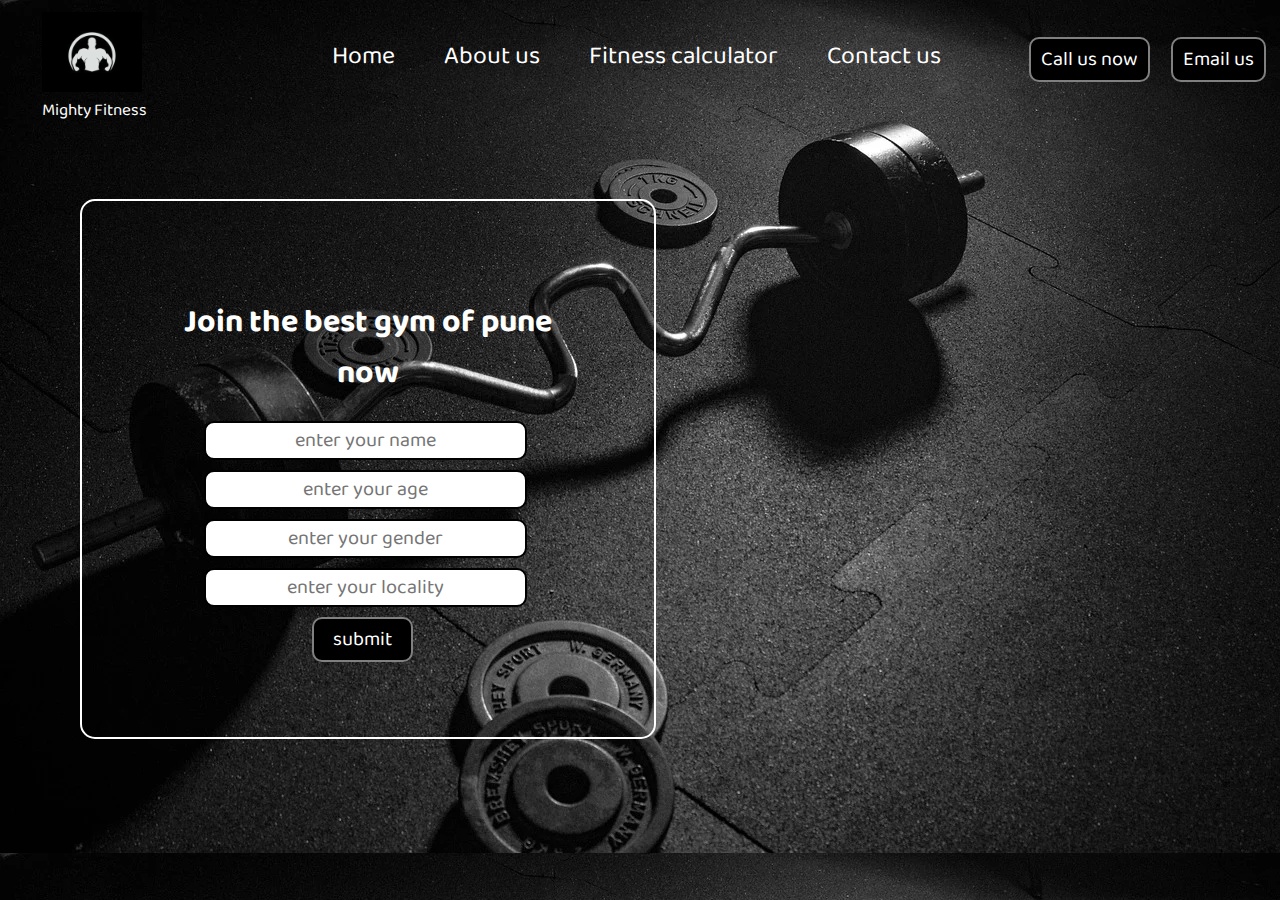
<file: task1/index.html>
<!DOCTYPE html>
<html lang="en">

<head>
    <meta charset="UTF-8">
    <meta http-equiv="X-UA-Compatible" content="IE=edge">
    <meta name="viewport" content="width=device-width, initial-scale=1.0">
    <title>Fitness Gym</title>
</head>
<link href="https://fonts.googleapis.com/css2?family=Baloo+Bhai+2&display=swap" rel="stylesheet">
<link rel="stylesheet" href="style.css">

<body>
    <header class="header">
        <!-- left box for log -->
        <div class="left">
            <img src="logo2.jpg" alt="">
            <div>Mighty Fitness</div>


        </div>
        <!-- mid box for navbar -->
        <div class="mid">
            <ul class="navbar">
                <li><a href="#">Home</a></li>
                <li><a href="#">About us</a></li>
                <li><a href="#">Fitness calculator</a></li>
                <li><a href="#">Contact us</a></li>

            </ul>

        </div>

        <!-- right box for buttins -->
        <div class="right">
            <button class="btn">Call us now</button>
            <button class="btn">Email us</button>


        </div>

    </header>
    <div class="container">
        <h1>Join the best gym of pune now</h1>
        <form action="noaction.php">
            <div class="form-group">
                <input type="text" name="" placeholder="enter your name">
            </div>
            <div class="form-group">
                <input type="text" name="" placeholder="enter your age">
            </div>
            <div class="form-group">
                <input type="text" name="" placeholder="enter your gender">
            </div>
            <div class="form-group">
                <input type="text" name="" placeholder="enter your locality">
            </div>
            <button class="btn">submit</button>
        </form>



    </div>
</body>

</html>
</file>
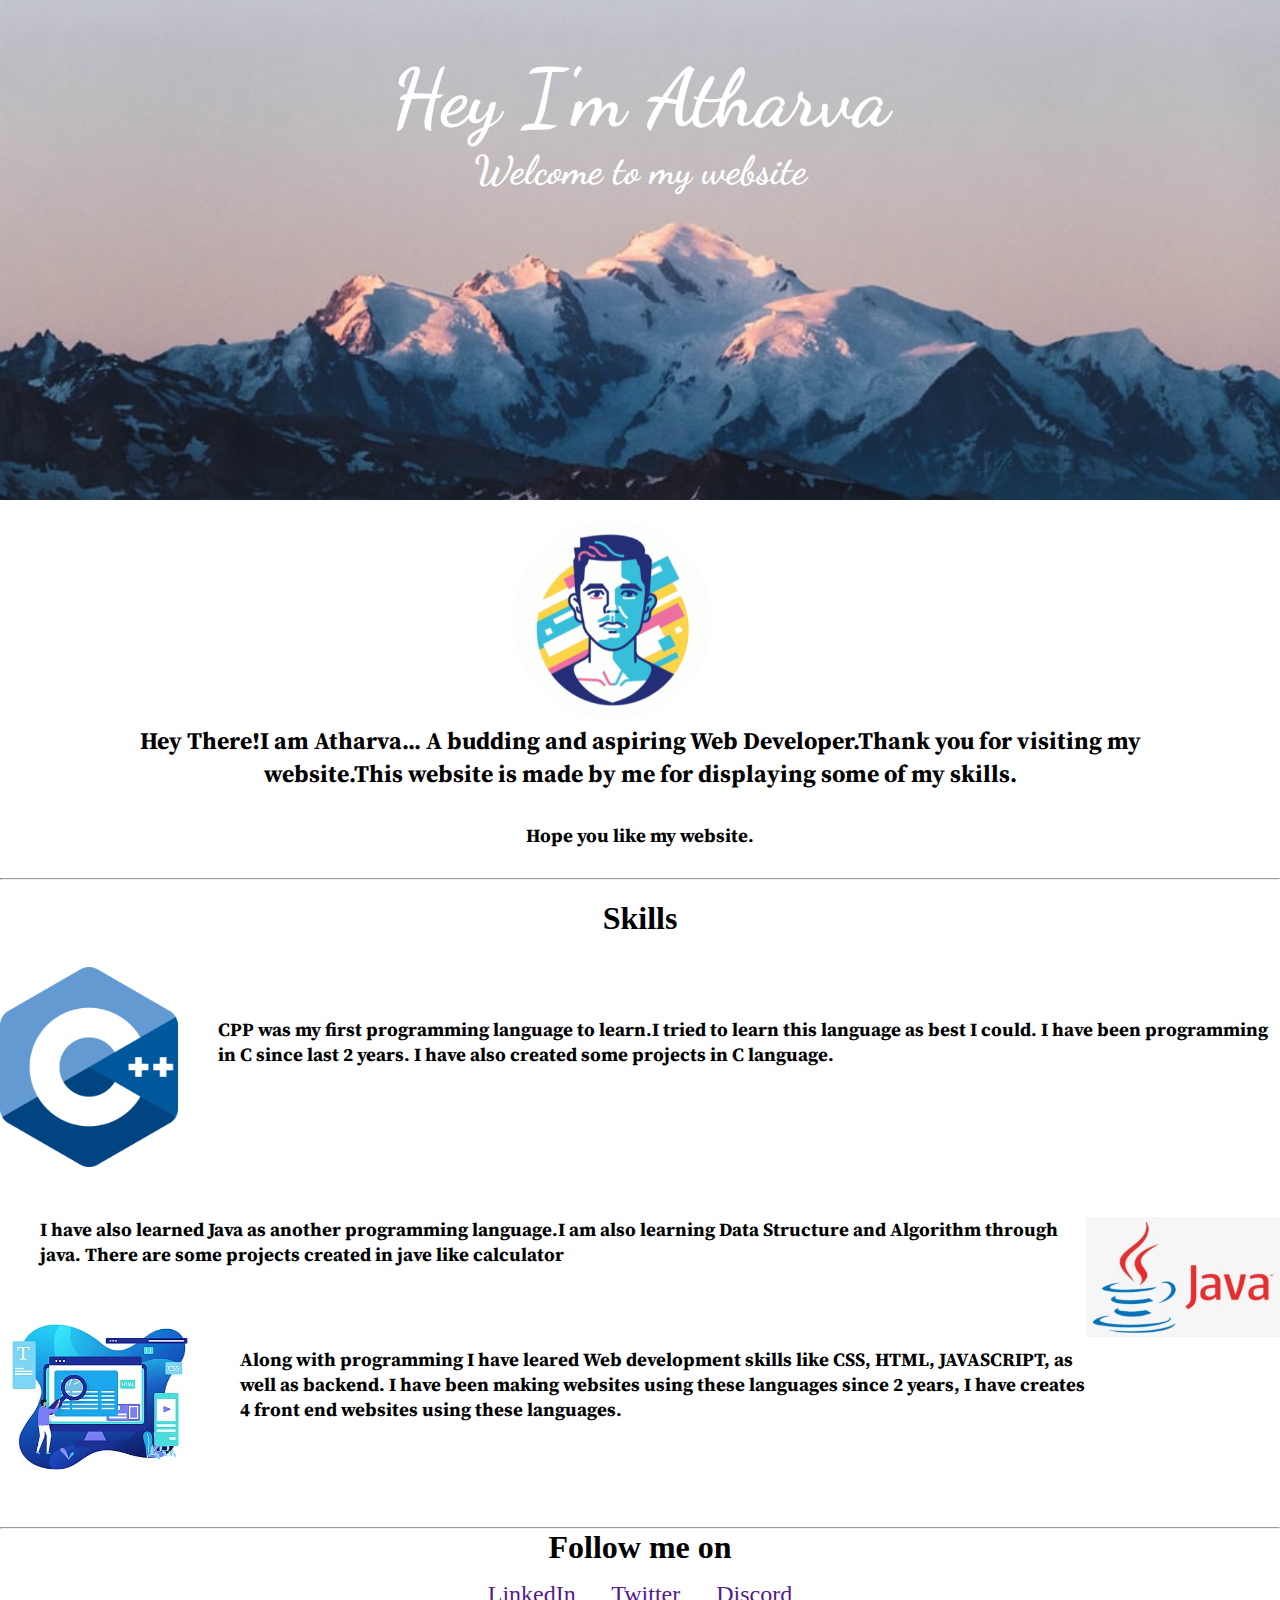
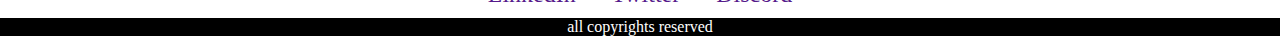
<file: task2/index.html>
<!DOCTYPE html>
<html lang="en">

<head>
    <meta charset="UTF-8">
    <meta http-equiv="X-UA-Compatible" content="IE=edge">
    <meta name="viewport" content="width=device-width, initial-scale=1.0">
    <title>MySkills</title>
    <link rel="stylesheet" href="style.css">
    <link href="https://fonts.googleapis.com/css2?family=Dancing+Script&display=swap" rel="stylesheet">
    <link href="https://fonts.googleapis.com/css2?family=Supermercado+One&display=swap" rel="stylesheet">
    <link href="https://fonts.googleapis.com/css2?family=Source+Serif+4:ital,wght@0,300;1,300&display=swap" rel="stylesheet">
    <link href="https://fonts.googleapis.com/css2?family=Quintessential&display=swap" rel="stylesheet">

</head>

<body>
    <!-- TOP CONTAINER -->

    <div class="topContainer">
        <div class="content">
            <h1>
                Hey I'm Atharva
            </h1>
            <h4>
                Welcome to my website
            </h4>
        </div>

    </div>

    <!-- INTRO CONTAINER -->

    <div class="introContainer">
        <img class="facelogo" src="Facelogo.png" alt="img">    
        <div class="introContent">
            <h2>
                Hey There!I am Atharva... A budding and aspiring Web Developer.Thank you for visiting my website.This website is made by me for displaying some of my skills.
                <h2>
                    <br>
                    <h3>
                       Hope you like my website.
                    </h3>
        </div>
    </div>

    <hr>

    <!-- SKILLS CONTAINER -->

    <div class="skills">
        <h1>
            Skills
        </h1>
        <div class="skillscontent1">
            <img src="cpplogo.png" alt="img">
            <h3>
                CPP was my first programming language to learn.I tried to learn this language as best I could.
                I have been programming in C since last 2 years. I have also created some projects in C language.
            </h3>
        </div>
        <div class="skillscontent2">
            <div class="java">
                <img src="java3.png" alt="img">
            </div>
            <div class="javacont">
                <h3>
                    I have also learned Java as another programming language.I am also learning Data Structure and Algorithm through java. There are some projects created in jave like calculator
                   
                </h3>
            </div>
        </div>
        <div class="skillscontent3">
            <img src="webdev2.jpg" alt="img">
            <h3>
                Along with programming I have leared Web development skills like CSS, HTML, JAVASCRIPT, as well as backend.
                I have been making websites using these languages since 2 years, I have creates 4 front end websites using these languages.
            </h3>
        </div>

    </div>

    <hr>

    <!-- FOLLOW ME SECTION -->

    <div class="followSection">
        <h1>
            Follow me on
        </h1>
        <div class="accounts">
            <a  href="">LinkedIn</a>
            <a  href="">Twitter</a>
            <a  href="">Discord</a>
        </div>
    </div>


</body>

<!-- FOOTER -->

<footer>
    all copyrights reserved
</footer>

</html>
</file>
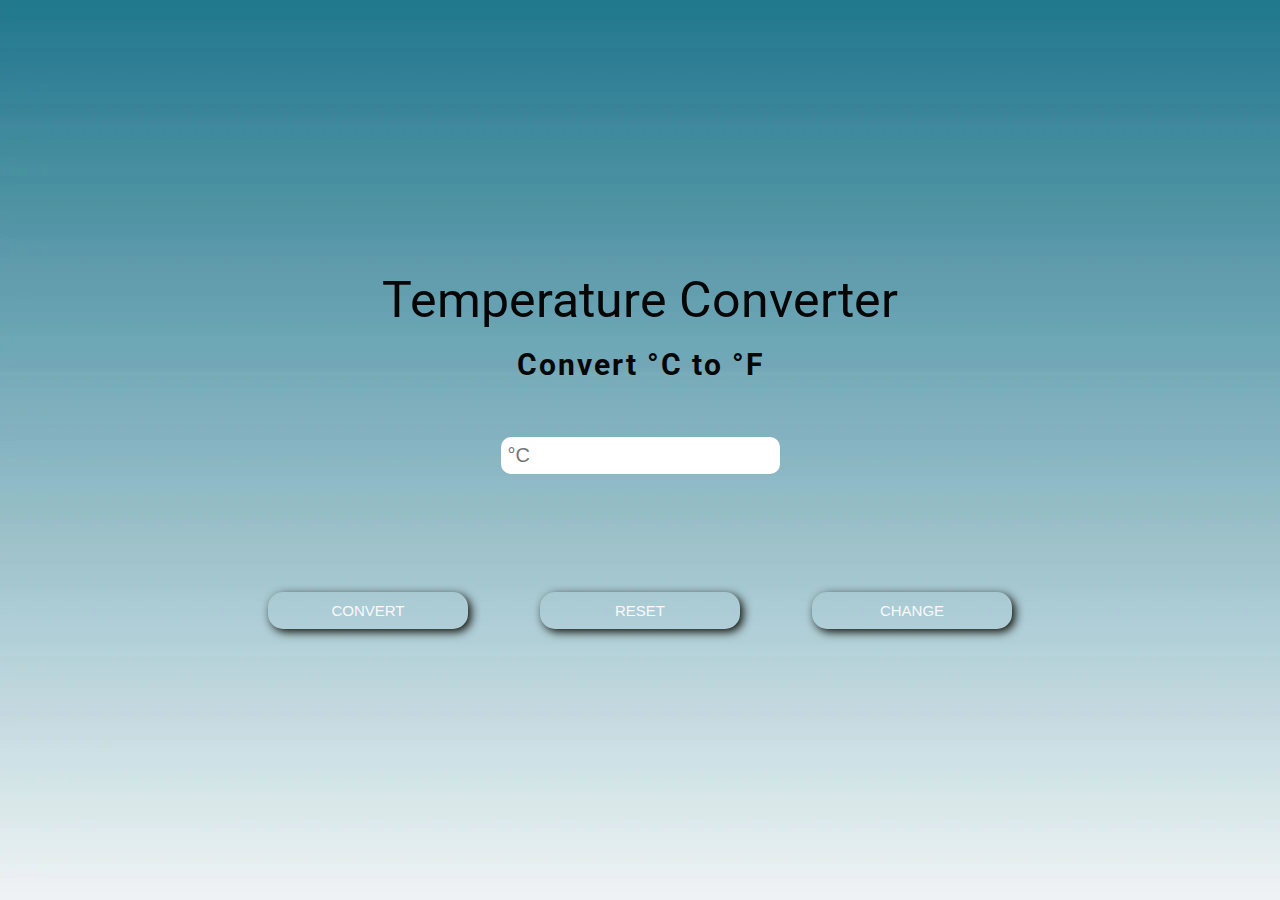
<file: task3/Temprature.html>
<!DOCTYPE html>
<html lang="en">

<head>
    <meta charset="UTF-8">
    <meta http-equiv="X-UA-Compatible" content="IE=edge">
    <meta name="viewport" content="width=device-width, initial-scale=1.0">
    <meta name="description" content="Converter Celsius to Fahrenheit" />
    <meta name="keywords" content="converter, calculator, celsius, fahrenheit" />
    <meta name="author" content="Piotr Maliga" />
    <title>Temperature Converter</title>
    <main>Temperature Converter</main>

    <link href="Temp css.css" rel="stylesheet">

    <link rel="preconcert" href="https://fonts.gstatic.com">
    <link href="https://fonts.googleapis.com/css2?family=Roboto:wght@400;700&display=swap" rel="stylesheet">


    <script src="Temp js.js" defer></script>
</head>

<body background="bg1.webp">
    
    <header>
        <label for="converter">Convert <span class="C">°C</span> to <span class="F">°F</span></label>
    </header>

    <div>
        <input type="text" id="converter" placeholder="°C">
    </div>

    <p class="result"></p>

    <div id="buttons">
        <button class="convertButton">Convert</button>
        <button class="resetButton">Reset</button>
        <button class="changeButton">Change</button>
    </div>
</body>

</html>
</file>
<file: task1/style.css>
body {
    font-family: 'Baloo Bhai 2', cursive;
    color: white;
    margin: 0px;
    padding: 0px;
    background: url('bg2.webp');

}

.left {
    display: inline-block;
    position: absolute;
    left: 42px;
    top: 12px;
    /* border: 2px solid red */
}

.left img {
    width: 100px;
    filter: invert(100%);

}

.left div {
    line-height: 19px;
    font-size: 17px;
    text-align: center;
    font-family: 'Baloo Bhai 2', cursive;

    


}

.mid {
    display: block;
    width: 58%;
    margin: 20px auto;
    /* border: 2px solid green */
}

.right {
    position: absolute;
    right: 5px;
    top: 37px;
    display: inline-block;
    /* border: 2px solid yellow */
}

.navbar li {
    display: inline-block;
    font-size: 25px;



}

.navbar {
    display: inline-block;


}

.navbar li a {
    color: white;
    text-decoration: none;
    padding: 34px 23px;
}

.navbar li a:hover,
.navbar li a.active {
    text-decoration: underline;
    color: grey;
}

.btn {
    font-family: 'Baloo Bhai 2', cursive;
    margin: 0px 9px;
    background-color: black;
    color: white;
    padding: 4px 10px;
    border: 2px solid grey;
    border-radius: 10px;
    font-size: 20px;
    cursor: pointer;

}

.btn:hover {
    background-color: rgb(31, 29, 29);

}

.container {
    border: 2px solid white;
    margin: 106px 80px;
    padding: 75px;
    width: 33%;
    border-radius: 15px;


}

.form-group input {
    font-family: 'Baloo Bhai 2', cursive;
    border: 2px solid black;
    text-align: center;
    display: block;
    padding: 1px;
    width: 75%;
    border-radius: 10px;
    margin: 10px 10px 10px 47px;
    font-size: 20px;


}

.container h1 {
    text-align: center;
}

.container button {
    display: inline-block;
    width: 24%;
    margin: 0px 155px;
    text-align: center;
}
</file>
<file: task3/Temp css.css>
* {
    box-sizing: border-box;
    margin: 0;
    padding: 0;
  }
  :root {
    font-family: "Roboto", sans-serif;
    --color: rgb(14, 15, 6);
    --color2: rgb(251, 249, 249);
  
  }
  
  body {
    display: flex;
    justify-content: center;
    align-items: center;
    flex-direction: column;
    height: 100vh;
    color: rgb(6, 6, 6);
    font-size: 50px;
  
  }
  label {
    font-size: 30px;
    letter-spacing: 2px;
    font-weight: bold;
  }
  input {
    margin: 50px 0 10px;
    padding: 7px;
    font-size: 20px;
    border-radius: 10px;
    border: none;
  }
  .result {
    margin: 10px 0 50px;
    font-size: 26px;
    color: rgb(8, 8, 8);
    letter-spacing: 1px;
    height: 1em;
    font-weight: bold;
  }
  
  button {
    width: 200px;
    margin: 0 30px;
    padding: 10px 30px;
    background: none;
    border: 0.5px;
    border-radius: 15px;
    color: var(--color2);
    font-size: 15px;
    transition: color 0.3s, box-shadow 0.3s;
    box-shadow: 3px 3px 10px var(--color);
    text-transform: uppercase;
    cursor: pointer;
  }
  button:hover {
    color: var(--color);
    box-shadow: 3px 3px 10px var(--color2);
  }
  
  footer{
    background: #111;
    padding: 15px 23px;
    color: #fff;
    text-align: center;
    font-family: 'Poppins',sans-serif;
}
footer span a{
    color: yellow;
    text-decoration: none;
}
footer span a:hover{
    text-decoration: underline;
}
  
  /*  Media queries */
  @media screen and (max-width: 500px){
    label{
      font-size: 35px;
    }
  }
  @media screen and (max-width: 1000px) {
    button {
      display: flex;
      margin-bottom: 20px;
      justify-content: center;
    }
  }
</file>
<file: task2/style.css>
/* CSS RESET */

*{
    margin: 0px;
    padding: 0px;
}



/* TOP CONTAINER */

.topContainer{
    color: white;
    background: url("bg2.jpg") no-repeat center center/cover ;
    height: 500px;
    
}

.img{
    position: absolute;
}

.content{
    padding-top: 50px;
    text-align: center;
    font-size: 2.5rem;
    font-family: 'Dancing Script', cursive;
}

/* INTRO CONTAINER */

.introContainer{
    margin-top: 20px;
}

.facelogo{
    height: 200px;
    margin-left: 40%;

    
}

.introContent{
    text-align: center;
    margin: auto; 
    width:80%;
    font-family: 'Source Serif 4', sans-serif;
}

.introContent h3{
    width: 60%;
    margin: auto;
}

hr{
    margin-top: 30px;
}

/* SKILLS CONTAINER */

.skills h1{
    text-align: center;
    margin-top: 20px;
    
}
.skillscontent1 img{
    height: 200px;
}

.skillscontent1{
    display: flex;
    margin-top: 30px;
}

.skillscontent1 h3{
    margin-top: 50px;
    margin-left: 40px;
    font-family: 'Source Serif 4', sans-serif;
}

/* 2ND SKILL */

.java{
    float: right;
    
}

.skillscontent2 img{
    height: 120px;
    
}
.skillscontent2{
    display: inline;
    margin-top: 30px;
    
}

.skillscontent2 h3{
    margin-top: 50px;
    margin-left: 40px;
    font-family: 'Source Serif 4', sans-serif;
}

/* 3RD SKILL */

.skillscontent3 img{
    height: 200px;
    
}

.skillscontent3{
    display: flex;
    margin-top: 30px;
}

.skillscontent3 h3{
    margin-top: 50px;
    margin-left: 40px;
    font-family: 'Source Serif 4', sans-serif;
}

/* FOLLOW SECTION */

.followSection h1{
    text-align: center;
}

.accounts{
    margin-top: 15px;
    text-align: center;
    word-spacing: 30px;
    font-size: 1.5rem;
    
}

.accounts a{
    text-decoration: none;

}

/* FOOTER */

footer{
    color: white;
    background-color: black;
    margin-top: 10px;
    text-align: center;
}
</file>
